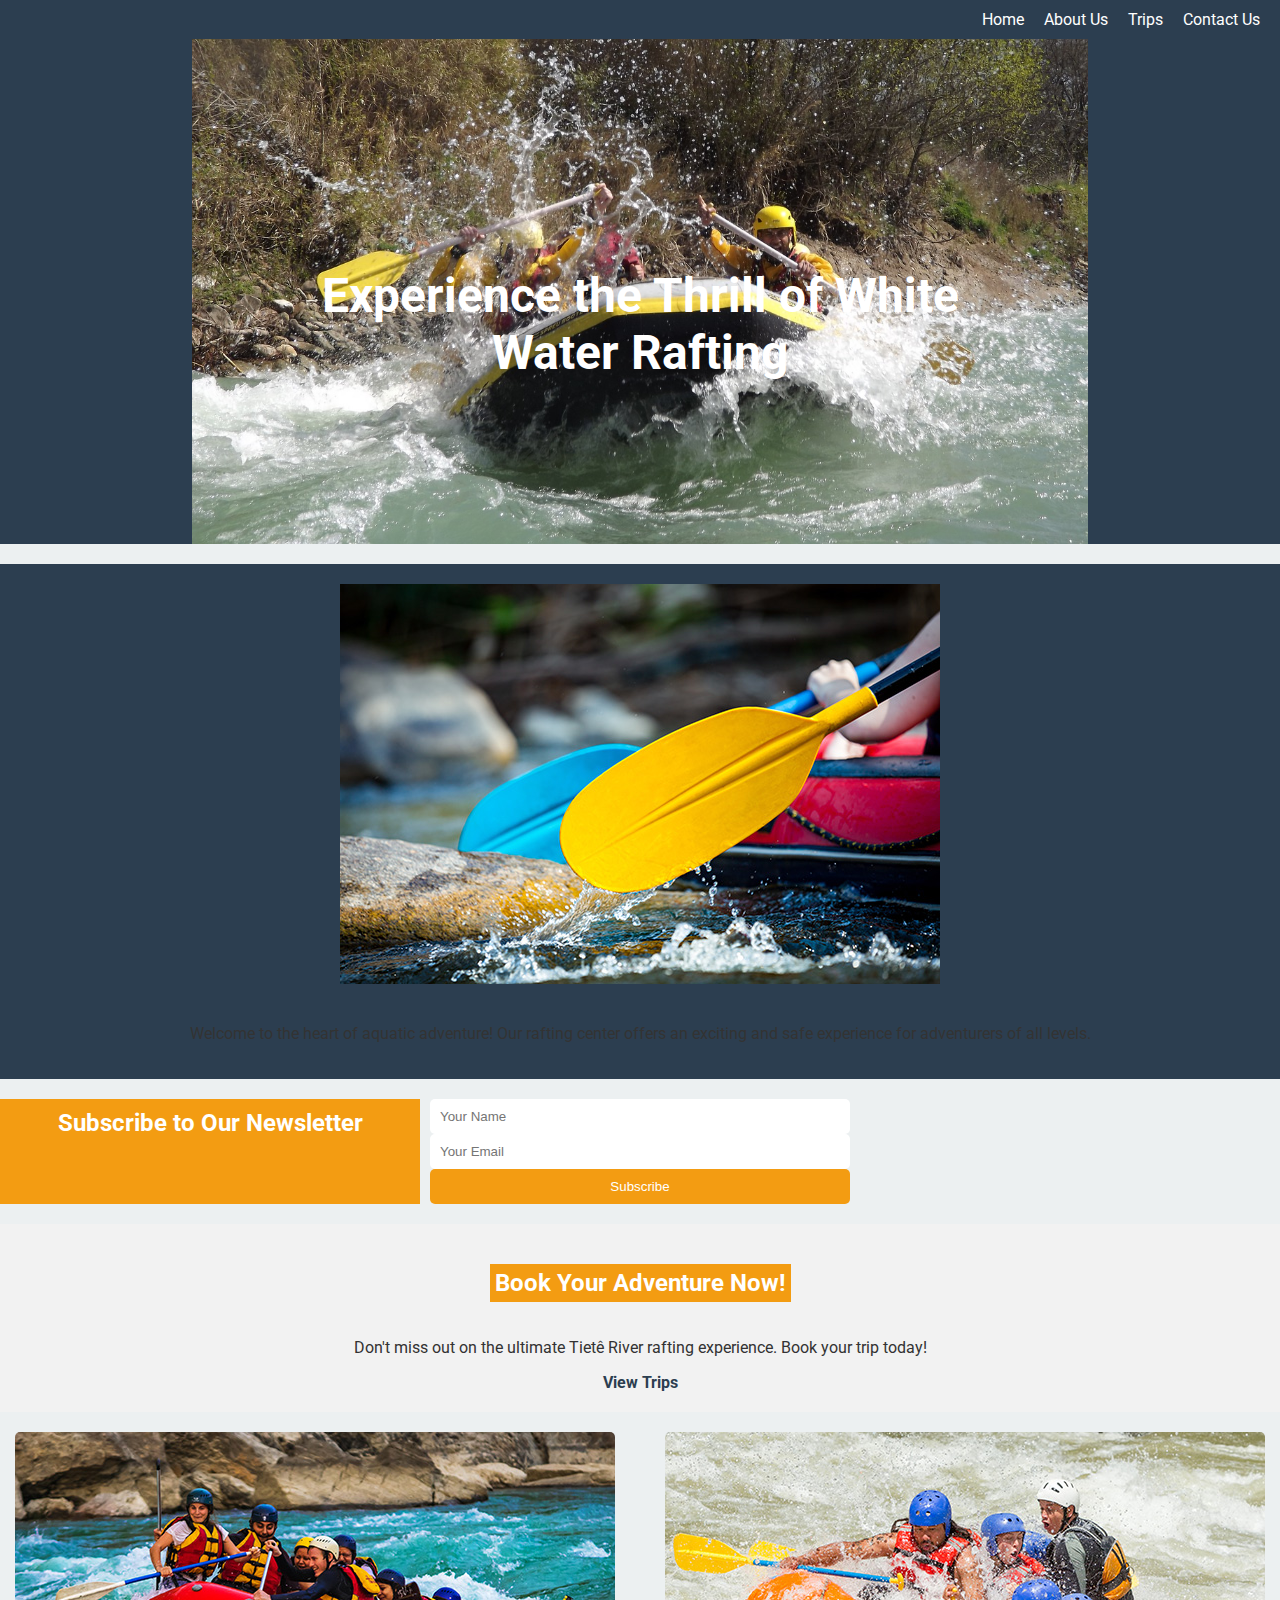
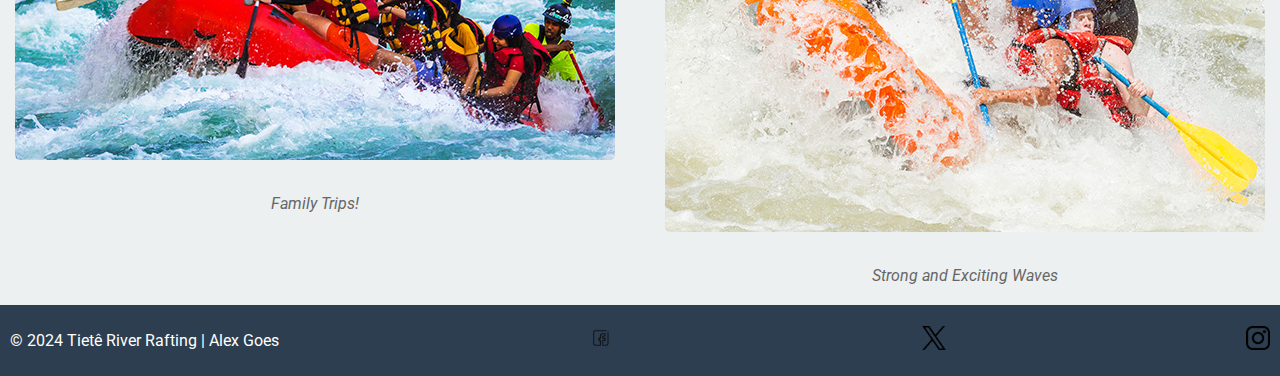
<file: wwr/index.html>
<!DOCTYPE html>
<html lang="en">
<head>
    <meta charset="UTF-8">
    <meta name="viewport" content="width=device-width, initial-scale=1.0">
    <title>Index: Rafting on the Tietê River!</title>
    <meta name="description" content="Experience the thrill of white water rafting on the Tietê River!">
    <meta name="author" content="Alex Goes">
    <link rel="stylesheet" href="styles/rafting.css">
</head>
<body>
    <header>
        <nav>
            <ul>
                <li><a href="https://alxgoes.github.io/wdd130/wwr/index.html">Home</a></li>
                <li><a href="https://alxgoes.github.io/wdd130/wwr/about.html">About Us</a></li>
                <li><a href="https://alxgoes.github.io/wdd130/wwr/trips.html">Trips</a></li>
                <li><a href="https://alxgoes.github.io/wdd130/wwr/contact.html">Contact Us</a></li>
            </ul>
        </nav>
    </header>

    <section class="hero">
        <div class="hero-bg">
            <img src="images/beginner-rafter.jpg" alt="Beginner Rafting Experience">
        </div>
        <h1>Experience the Thrill of White Water Rafting</h1>
    </section>
    

    <article>
        <img src="images/rafting20_600.jpg" alt="Rafting Adventure">
        <p>Welcome to the heart of aquatic adventure! Our rafting center offers an exciting and safe experience for adventurers of all levels.</p>
    </article>

    <section id="newsletter-form">
        <h2>Subscribe to Our Newsletter</h2>
        <form action="process-newsletter.php" method="post">
            <input type="text" name="name" placeholder="Your Name" required>
            <input type="email" name="email" placeholder="Your Email" required>
            <input type="submit" value="Subscribe">
        </form>
    </section>

    <section class="call-to-action">
        <h2>Book Your Adventure Now!</h2>
        <p>Don't miss out on the ultimate Tietê River rafting experience. Book your trip today!</p>
        <a href="https://alxgoes.github.io/wdd130/wwr/trips.html">View Trips</a>
    </section>

    <section class="additional-content">
        <figure>
            <img src="images/rafting18_600.jpg" alt="Family Rafting Trips">
            <figcaption>Family Trips!</figcaption>
        </figure>
        <figure>
            <img src="images/rafting30_600.jpg" alt="Rafting Waves">
            <figcaption>Strong and Exciting Waves</figcaption>
        </figure>
    </section>

    <footer>
        <p>&copy; 2024 Tietê River Rafting | Alex Goes</p>
        <a href="https://www.facebook.com"><img src="images/facebook-icon.png" alt="Facebook"></a>
        <a href="#"><img src="images/x.png" alt="X"></a>
        <a href="https://www.instagram.com"><img src="images/logotipo-do-instagram.png" alt="Instagram"></a>
    </footer>
</body>
</html>
</file>
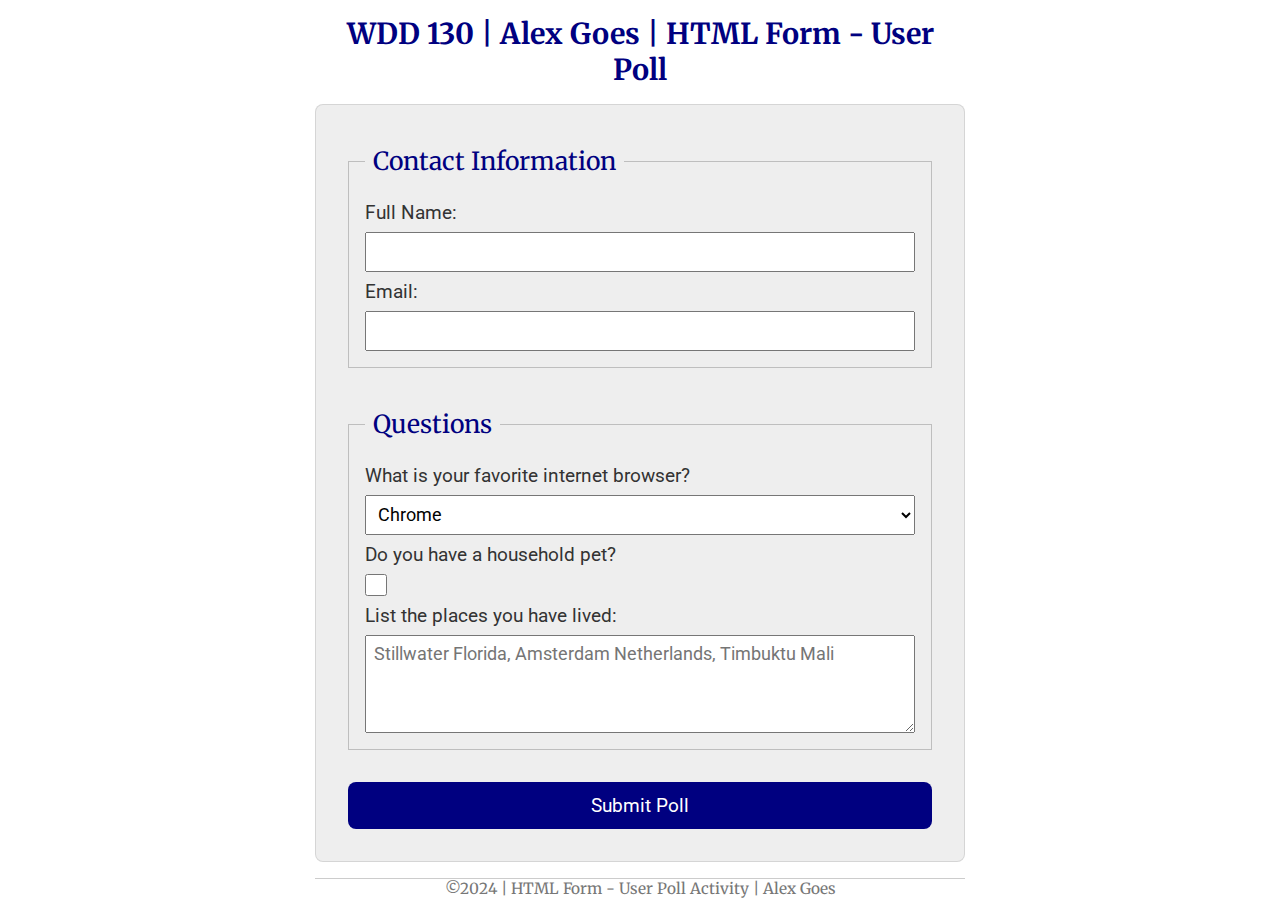
<file: poll-form.html>
<!DOCTYPE html>
<html lang="en-us">
<head>
  <link rel="stylesheet" href="poll-form.css">
  <meta charset="utf-8">
  <meta name="viewport" content="width=device-width, initial-scale=1">
  <title>WDD 130 | HTML Form - User Poll</title>
</head>
<body>
<header>
  <h1>WDD 130 | Alex Goes | HTML Form - User Poll</h1>
</header>
<main>
  <form>
    <fieldset>
      <legend>Contact Information</legend>
      <label for="fullname">Full Name:</label>
      <input type="text" id="fullname" name="fullname">
      <label for="useremail">Email:</label>
      <input type="email" id="useremail" name="useremail">
    </fieldset>
    <fieldset>
      <legend>Questions</legend>
      <label for="browser">What is your favorite internet browser?</label>
      <select id="browser" name="browser">
        <option value="chrome">Chrome</option>
        <option value="firefox">Firefox</option>
        <option value="safari">Safari</option>
        <option value="edge">Edge</option>
        <option value="brave">Brave</option>
        <option value="other">Other</option>
      </select>
      <label for="pet">Do you have a household pet?</label>
      <input type="checkbox" id="pet" name="pet">
      <label for="feedback">List the places you have lived:</label>
      <textarea id="feedback" name="feedback" rows="4" placeholder="Stillwater Florida, Amsterdam Netherlands, Timbuktu Mali"></textarea>
    </fieldset>
    <button type="submit">Submit Poll</button>
  </form>
</main>
<footer>
  <p>©2024 | HTML Form - User Poll Activity | Alex Goes</p>
</footer>
</body>
</html>
</file>
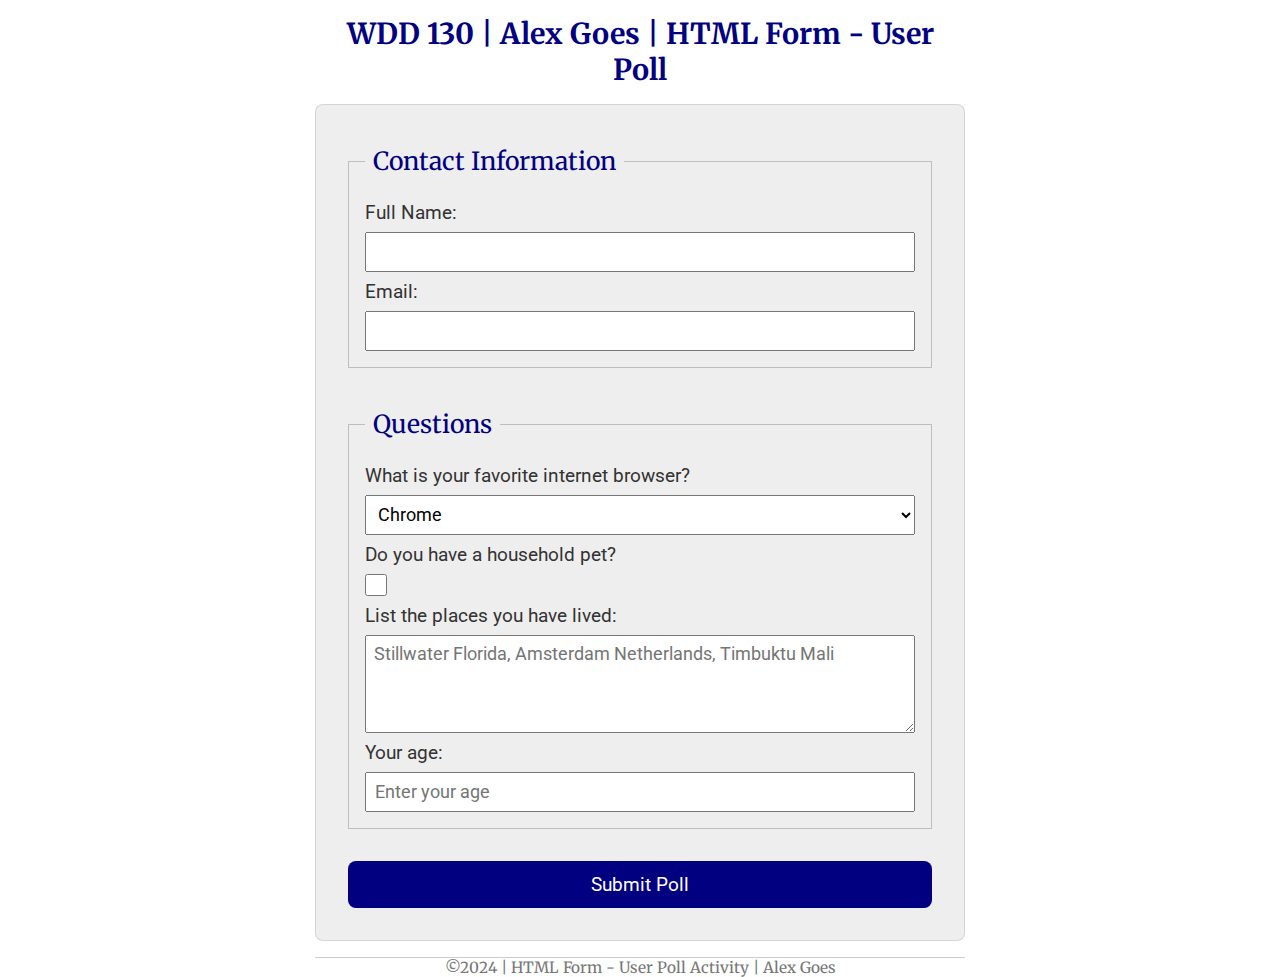
<file: quiz.html>
<!DOCTYPE html>
<html lang="en-us">
<head>
  <link rel="stylesheet" href="styles/quiz.css">
  <meta charset="utf-8">
  <meta name="viewport" content="width=device-width, initial-scale=1">
  <meta name="description" content="A user poll form to gather preferences on internet browsers, pet ownership, and places lived.">
  <meta name="author" content="Alex Goes">
  <title>WDD 130 | HTML Form - User Poll</title>
</head>
<body>
<header>
  <h1>WDD 130 | Alex Goes | HTML Form - User Poll</h1>
</header>
<main>
  <form>
    <fieldset>
      <legend>Contact Information</legend>
      <!-- Assuming fullname and useremail are not part of the quiz elements -->
      <label for="fullname">Full Name:</label>
      <input type="text" id="fullname" name="fullname">
      <label for="useremail">Email:</label>
      <input type="email" id="useremail" name="useremail">
    </fieldset>
    <fieldset>
      <legend>Questions</legend>
      <label for="q1">What is your favorite internet browser?</label>
      <select id="q1" name="q1">
        <option value="chrome">Chrome</option>
        <option value="firefox">Firefox</option>
        <option value="safari">Safari</option>
        <option value="edge">Edge</option>
        <option value="brave">Brave</option>
        <option value="other">Other</option>
      </select>
      <label for="q2">Do you have a household pet?</label>
      <input type="checkbox" id="q2" name="q2">
      <label for="q3">List the places you have lived:</label>
      <textarea id="q3" name="q3" rows="4" placeholder="Stillwater Florida, Amsterdam Netherlands, Timbuktu Mali"></textarea>
      <label for="q4">Your age:</label>
      <input type="number" id="q4" name="q4" placeholder="Enter your age">
    </fieldset>
    <button type="submit">Submit Poll</button>
  </form>
</main>
<footer>
  <p>©2024 | HTML Form - User Poll Activity | Alex Goes</p>
</footer>
</body>
</html>
</file>
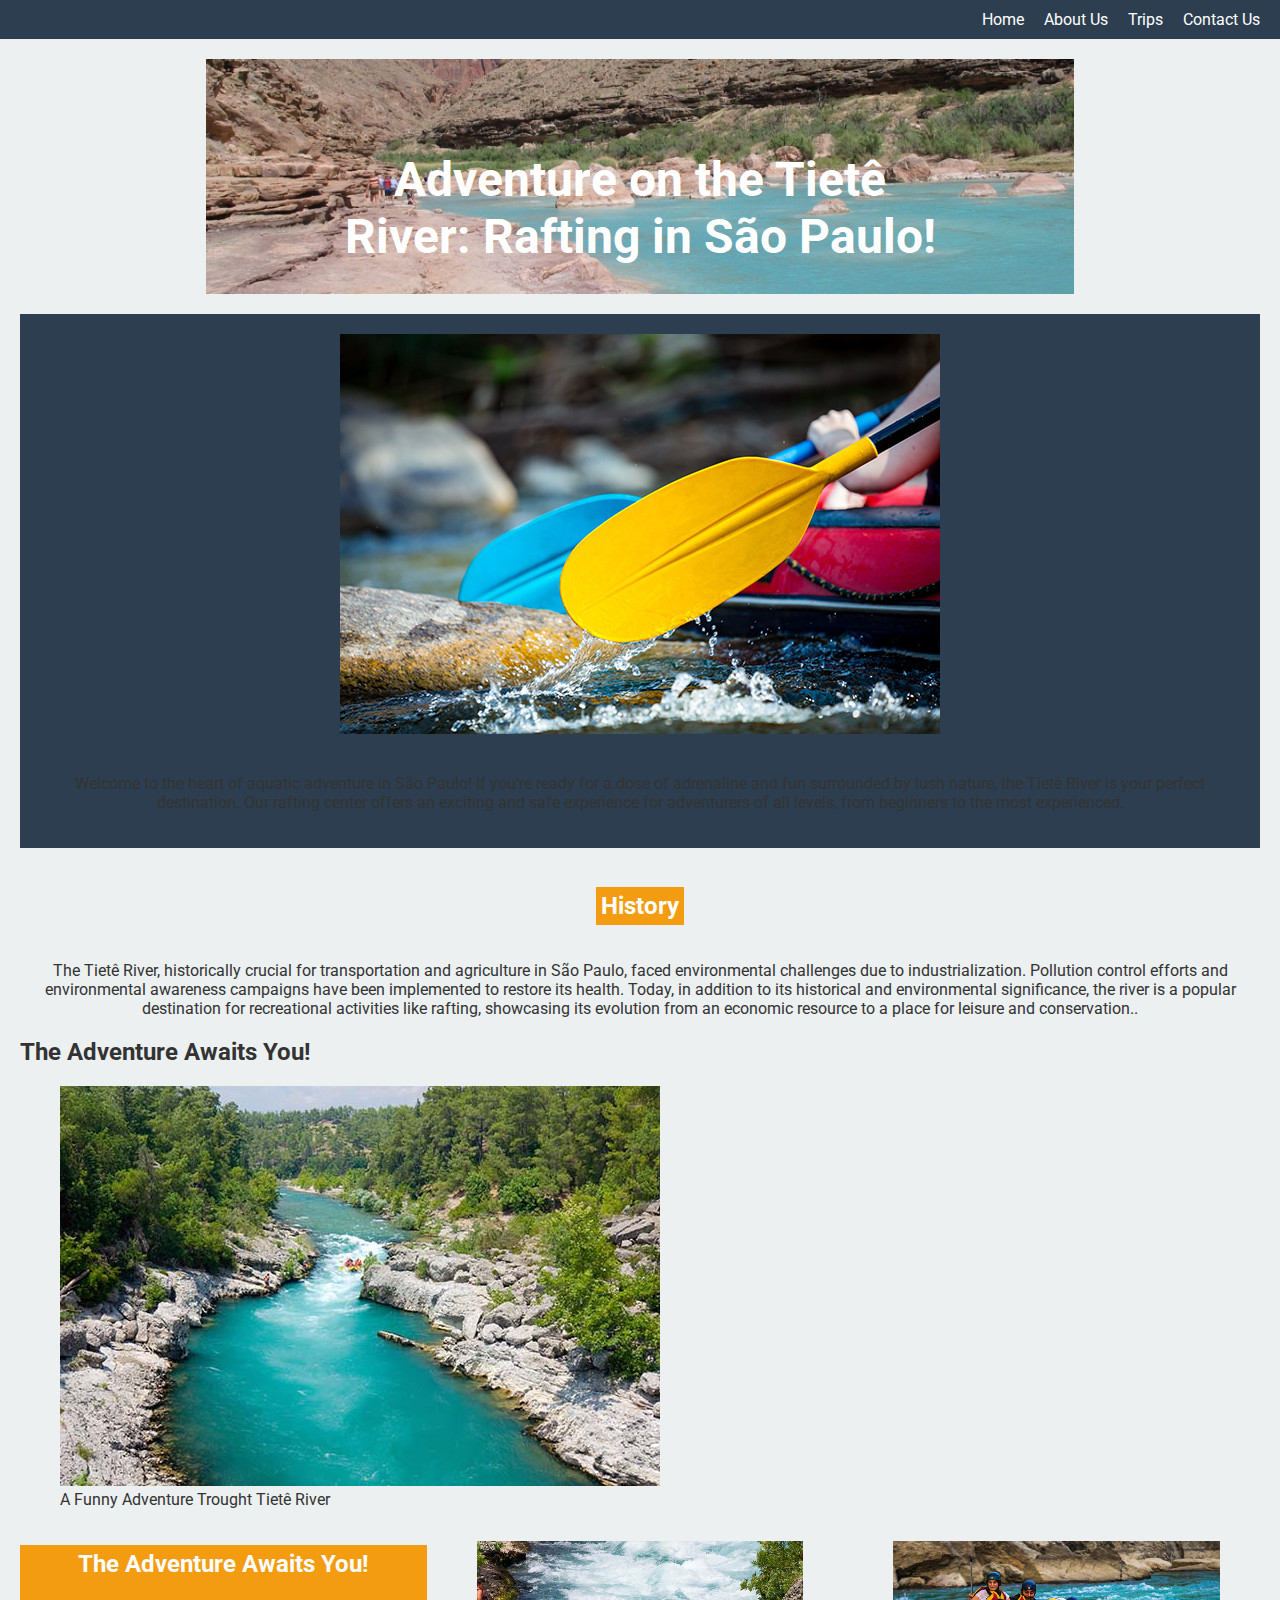
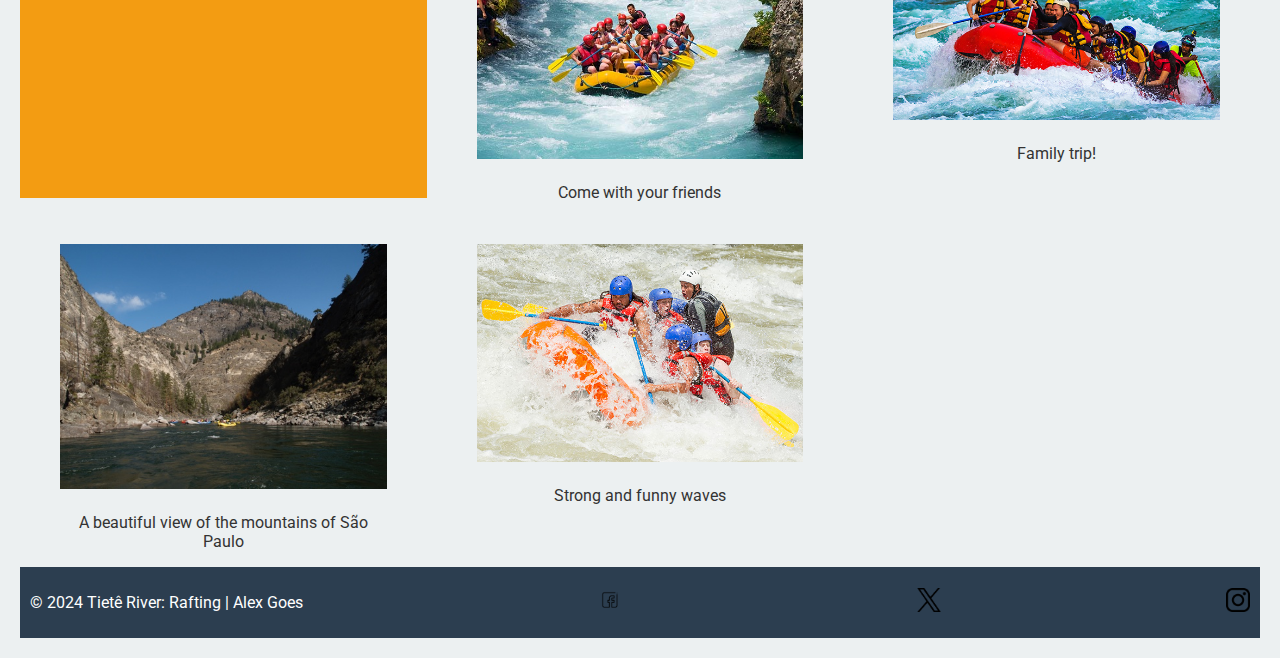
<file: wwr/about.html>
<!DOCTYPE html>
<html lang="en">
    <head>
        <meta charset="UTF-8">
        <meta name="viewport" content="width=device-width, initial-scale=1.0">
        <title>About Us: Welcome to Wild Thrills: Rafting on the Tietê River!</title>
        <meta name="description" content="Rafting on Tietê">
        <meta name="author" content="Alex Goes">
        <link rel="stylesheet" href="styles/rafting.css">
    </head>    
<body>
    <header>
        <nav>
            <ul>
                <li><a href="https://alxgoes.github.io/wdd130/wwr/index.html">Home</a></li>
                <li><a href="https://alxgoes.github.io/wdd130/wwr/about.html">About Us</a></li>
                <li><a href="https://alxgoes.github.io/wdd130/wwr/trips.html">Trips</a></li>
                <li><a href="https://alxgoes.github.io/wdd130/wwr/contact.html">Contact Us</a></li>
        </nav>
    </header>
    <main>
        <div class="hero">
            <img src="images/littlecolorado-wide.jpg" alt="Rafting Hero Image">
            <h1>Adventure on the Tietê River: Rafting in São Paulo!</h1>
        </div>

        <article>
            <img src="images/rafting20_600.jpg" alt="Happy Customer">
            <p>Welcome to the heart of aquatic adventure in São Paulo! If you're ready for a dose of adrenaline and fun surrounded by lush nature, the Tietê River is your perfect destination. Our rafting center offers an exciting and safe experience for adventurers of all levels, from beginners to the most experienced.</p>
        </article>

        <section>
            <h2>History</h2>
            <p>The Tietê River, historically crucial for transportation and agriculture in São Paulo, faced environmental challenges due to industrialization. Pollution control efforts and environmental awareness campaigns have been implemented to restore its health. Today, in addition to its historical and environmental significance, the river is a popular destination for recreational activities like rafting, showcasing its evolution from an economic resource to a place for leisure and conservation..</p>
        </section>
    <h2>The Adventure Awaits You!</h2>
    <figure>
        <img src="images/rafting58_600.jpg" alt="Rafting Adventure">
        <figcaption>A Funny Adventure Trought Tietê River </figcaption>
    </figure>
    <section>
        <h2>The Adventure Awaits You!</h2>
        <figure>
            <img src="images/rafting53_600.jpg" alt="Rafting Adventure">
            <figcaption>Come with your friends</figcaption>
        </figure>
        <figure>
            <img src="images/rafting18_600.jpg" alt="Rafting Adventure">
            <figcaption>Family trip!</figcaption>
        </figure>
        <figure>
            <img src="images/salmon-boats.jpg" alt="Rafting Adventure">
            <figcaption>A beautiful view of the mountains of São Paulo</figcaption>
        </figure>
        <figure>
            <img src="images/rafting30_600.jpg" alt="Rafting Adventure">
            <figcaption>Strong and funny waves</figcaption>
        </figure>
    </section>
</section>
    <footer>
        <p>&copy; 2024 Tietê River: Rafting | Alex Goes</p>
        <a href="#"><img src="images/facebook-icon.png" alt="Facebook"></a>
        <a href="#"><img src="images/x.png" alt="X"></a>
        <a href="#"><img src="images/logotipo-do-instagram.png" alt="Instagram"></a>
    </footer>
</body>
</html>
</file>
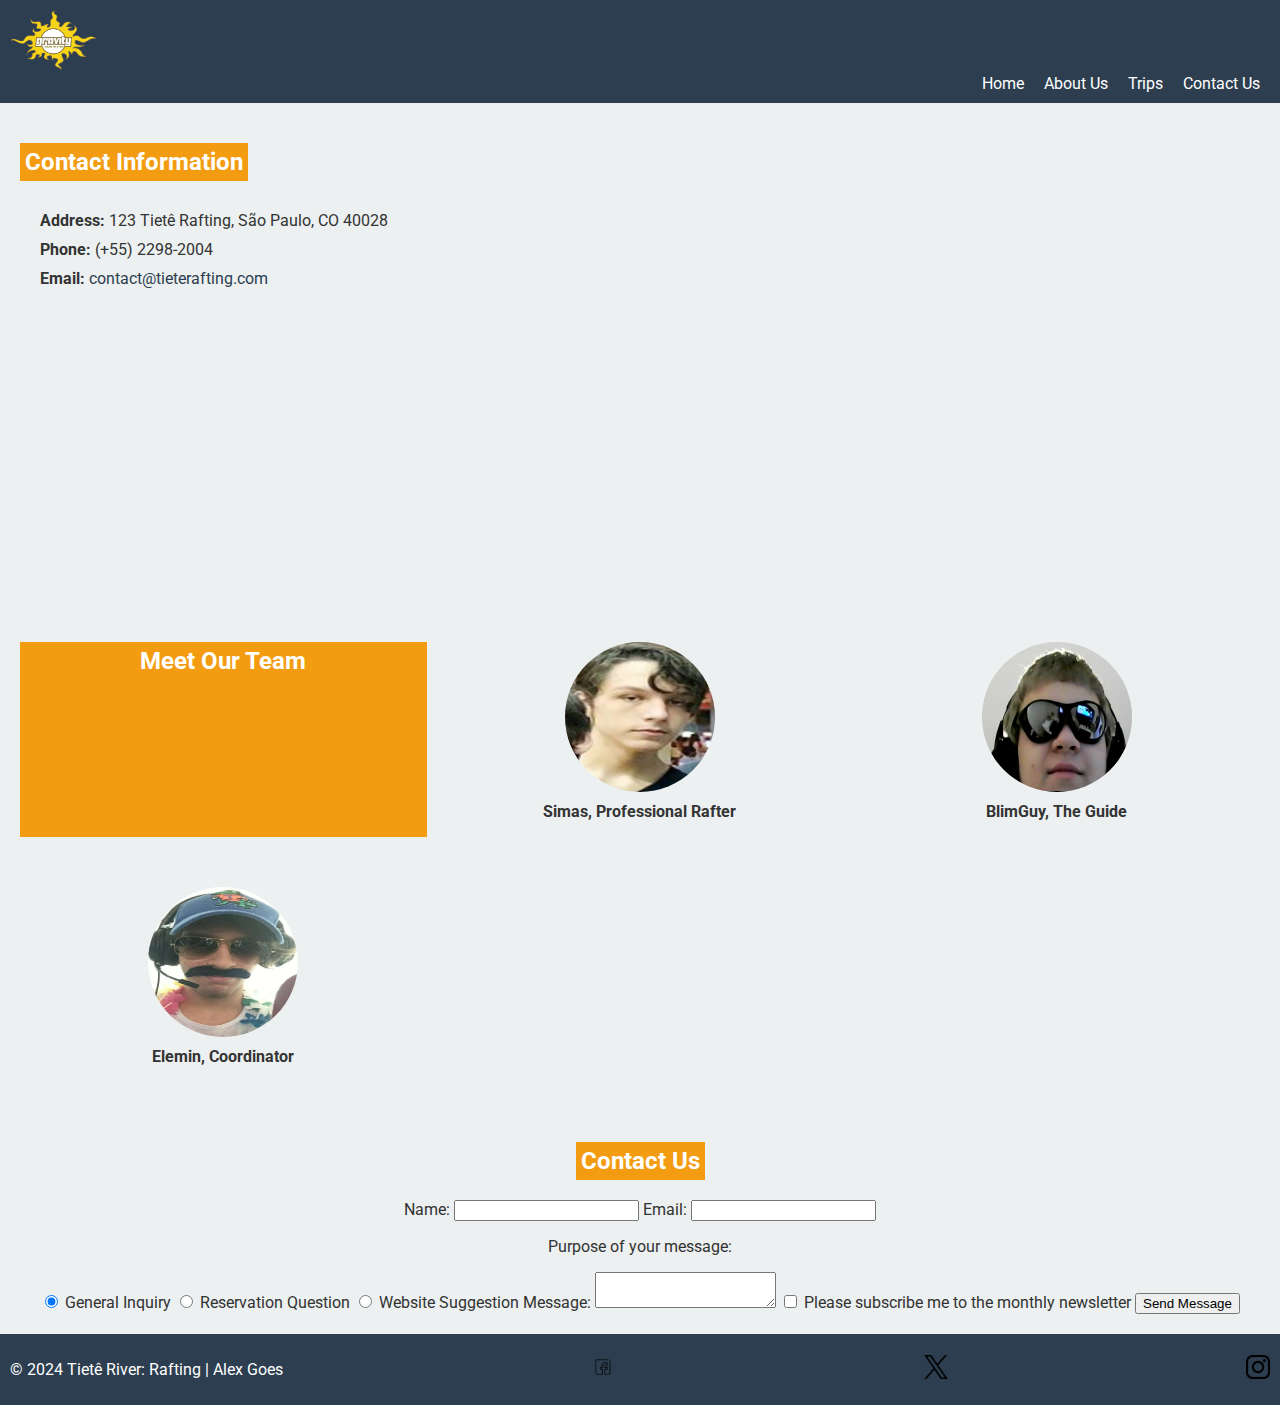
<file: wwr/contact.html>
<!DOCTYPE html>
<html lang="en">
<head>
    <meta charset="UTF-8">
    <meta name="viewport" content="width=device-width, initial-scale=1.0">
    <title>Contact Us - Rafting Adventures</title>
    <meta name="description" content="Contact Rafting Adventures for general inquiries, reservations, or suggestions. Reach out to us via phone, email, or visit our location.">
    <link rel="stylesheet" href="styles/rafting.css">
</head>
<body>
    <header>
        <div class="header-content">
            <img src="images/gravity.png" alt="Rafting Adventures Logo" class="logo">
            <nav>
                <ul>
                <li><a href="https://alxgoes.github.io/wdd130/wwr/index.html">Home</a></li>
                <li><a href="https://alxgoes.github.io/wdd130/wwr/about.html">About Us</a></li>
                <li><a href="https://alxgoes.github.io/wdd130/wwr/trips.html">Trips</a></li>
                <li><a href="https://alxgoes.github.io/wdd130/wwr/contact.html">Contact Us</a></li>
                </ul>
            </nav>
        </div>
    </header>
    <main>
        <section id="company-info">
            <h2>Contact Information</h2>
            <p><strong>Address:</strong> 123 Tietê Rafting, São Paulo, CO 40028</p>
            <p><strong>Phone:</strong> (+55) 2298-2004 </p>
            <p><strong>Email:</strong> <a href="mailto:contact@tieterafting.com">contact@tieterafting.com</a></p>
            <div id="map">
                <iframe src="https://www.google.com/maps/embed?pb=!1m18!1m12!1m3!1d59129.26061257972!2d-48.79177297402764!3d-22.1420299173886!2m3!1f0!2f0!3f0!3m2!1i1024!2i768!4f13.1!3m3!1m2!1s0x9490a8db4d7e03a3%3A0xbd13c3cba5ec2156!2sRio%20Tiet%C3%AA!5e0!3m2!1spt-BR!2sbr!4v1716689487529!5m2!1spt-BR!2sbr" allowfullscreen="" loading="lazy" referrerpolicy="no-referrer-when-downgrade"></iframe>
            </div>
        </section>
        <section id="team">
            <h2>Meet Our Team</h2>
            <div class="employee">
                <img src="images/ozne.png" alt="Employee 1">
                <p>Simas, Professional Rafter</p>
            </div>
            <div class="employee">
                <img src="images/BLIMBLIMJONAS.png" alt="Employee 2">
                <p>BlimGuy, The Guide </p>
            </div>
            <div class="employee">
                <img src="images/ELEMIN.png" alt="Employee 3">
                <p>Elemin, Coordinator</p>
            </div>
        </section>
        <section id="contact-form">
            <h2>Contact Us</h2>
            <form action="submit_form.php" method="post">
                <label for="name">Name:</label>
                <input type="text" id="name" name="name" required>
                
                <label for="email">Email:</label>
                <input type="email" id="email" name="email" required>
                
                <p>Purpose of your message:</p>
                <label><input type="radio" name="purpose" value="General Inquiry" checked> General Inquiry</label>
                <label><input type="radio" name="purpose" value="Reservation Question"> Reservation Question</label>
                <label><input type="radio" name="purpose" value="Website Suggestion"> Website Suggestion</label>
                
                <label for="message">Message:</label>
                <textarea id="message" name="message" required></textarea>
                
                <label><input type="checkbox" name="subscribe"> Please subscribe me to the monthly newsletter</label>
                
                <button type="submit">Send Message</button>
            </form>
        </section>
    </main>
    <footer>
        <p>&copy; 2024 Tietê River: Rafting | Alex Goes</p>
        <a href="#"><img src="images/facebook-icon.png" alt="Facebook"></a>
        <a href="#"><img src="images/x.png" alt="X"></a>
        <a href="#"><img src="images/logotipo-do-instagram.png" alt="Instagram"></a>
    </footer>
</body>
</html>
</file>
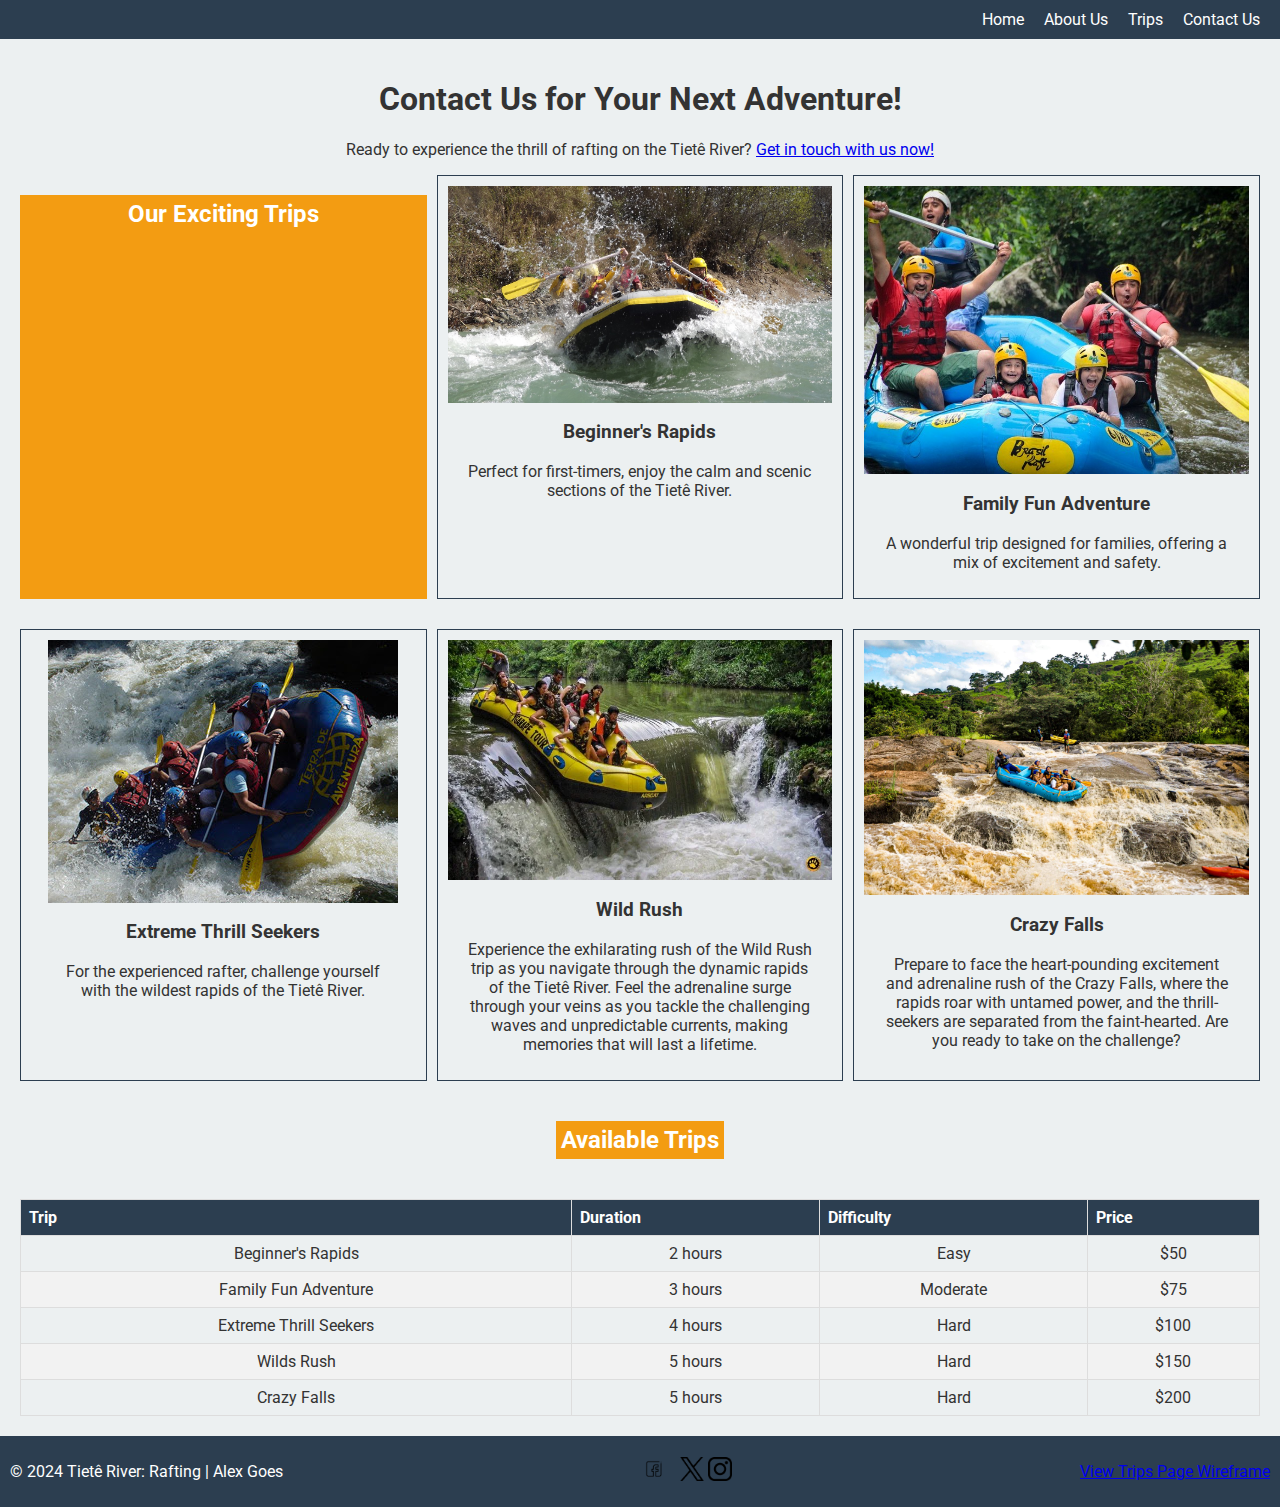
<file: wwr/trips.html>
<!DOCTYPE html>
<html lang="en">
<head>
    <meta charset="UTF-8">
    <meta name="viewport" content="width=device-width, initial-scale=1.0">
    <title>Trips: Explore Our Rafting Adventures on the Tietê River!</title>
    <meta name="description" content="Discover various rafting trips on the Tietê River.">
    <meta name="author" content="Alex Goes">
    <link rel="stylesheet" href="styles/rafting.css">
</head>
<body>
    <header>
        <nav>
            <ul>
                <li><a href="https://alxgoes.github.io/wdd130/wwr/index.html">Home</a></li>
                <li><a href="https://alxgoes.github.io/wdd130/wwr/about.html">About Us</a></li>
                <li><a href="https://alxgoes.github.io/wdd130/wwr/trips.html">Trips</a></li>
                <li><a href="https://alxgoes.github.io/wdd130/wwr/contact.html">Contact Us</a></li>
            </ul>
        </nav>
    </header>
    <main>
        <section class="cta">
            <h1>Contact Us for Your Next Adventure!</h1>
            <p>Ready to experience the thrill of rafting on the Tietê River? <a href="contact.html">Get in touch with us now!</a></p>
        </section>

        <section class="trip-details">
            <h2>Our Exciting Trips</h2>
            <div class="trip">
                <img src="images/beginner-rafter.jpg" alt="Beginner's Rapids">
                <h3>Beginner's Rapids</h3>
                <p>Perfect for first-timers, enjoy the calm and scenic sections of the Tietê River.</p>
            </div>
            <div class="trip">
                <img src="images/rafting-family.jpg" alt="Family Fun Adventure">
                <h3>Family Fun Adventure</h3>
                <p>A wonderful trip designed for families, offering a mix of excitement and safety.</p>
            </div>
            <div class="trip">
                <img src="images/rafting-hard.jpg" alt="Extreme Thrill Seekers">
                <h3>Extreme Thrill Seekers</h3>
                <p>For the experienced rafter, challenge yourself with the wildest rapids of the Tietê River.</p>
            </div>
            <div class="trip">
                <img src="images/wild-rush.png" alt="Wild Rush">
                <h3>Wild Rush</h3>
                <p>Experience the exhilarating rush of the Wild Rush trip as you navigate through the dynamic rapids of the Tietê River. Feel the adrenaline surge through your veins as you tackle the challenging waves and unpredictable currents, making memories that will last a lifetime.</p>
            </div>
            <div class="trip">
                <img src="images/CrazyFalls.jpg" alt="Crazy Falls">
                <h3>Crazy Falls</h3>
                <p>Prepare to face the heart-pounding excitement and adrenaline rush of the Crazy Falls, where the rapids roar with untamed power, and the thrill-seekers are separated from the faint-hearted. Are you ready to take on the challenge?</p>
                </div>
            </section>
    
            <section class="trip-table">
                <h2>Available Trips</h2>
                <table>
                    <thead>
                        <tr>
                            <th>Trip</th>
                            <th>Duration</th>
                            <th>Difficulty</th>
                            <th>Price</th>
                        </tr>
                    </thead>
                    <tbody>
                        <tr>
                            <td>Beginner's Rapids</td>
                            <td>2 hours</td>
                            <td>Easy</td>
                            <td>$50</td>
                        </tr>
                        <tr>
                            <td>Family Fun Adventure</td>
                            <td>3 hours</td>
                            <td>Moderate</td>
                            <td>$75</td>
                        </tr>
                        <tr>
                            <td>Extreme Thrill Seekers</td>
                            <td>4 hours</td>
                            <td>Hard</td>
                            <td>$100</td>
                        </tr>
                        <tr>
                            <td>Wilds Rush</td>
                            <td>5 hours</td>
                            <td>Hard</td>
                            <td>$150</td>
                        </tr>
                        <tr>
                            <td>Crazy Falls</td>
                            <td>5 hours</td>
                            <td>Hard</td>
                            <td>$200</td>
                        </tr>
                    </tbody>
                </table>
            </section>
        </main>
        <footer>
            <p>&copy; 2024 Tietê River: Rafting | Alex Goes</p>
            <div class="social-icons">
                <a href="#"><img src="images/facebook-icon.png" alt="Facebook"></a>
                <a href="#"><img src="images/x.png" alt="X"></a>
                <a href="#"><img src="images/logotipo-do-instagram.png" alt="Instagram"></a>
            </div>
            <p><a href="images/trips-wireframe.png">View Trips Page Wireframe</a></p>
        </footer>
    </body>
    </html>
</file>
<file: wwr/styles/rafting.css>
@import url('https://fonts.googleapis.com/css2?family=Roboto:ital,wght@0,100;0,300;0,400;0,500;0,700;0,900;1,100;1,300;1,400;1,500;1,700;1,900&display=swap');

:root {
    --primary-color: #2c3e50; /* Azul escuro */
    --secondary-color: #f39c12; /* Laranja */
    --background-color: #ecf0f1; /* Cinza claro */
    --footer-img-width: 24px;
    --footer-img-height: auto;
}

body {
    font-family: 'Roboto', sans-serif;
    margin: 0;
    padding: 0;
    background-color: var(--background-color);
    color: #333;
}

header {
    background-color: var(--primary-color);
    color: #fff;
    padding: 10px;
    display: grid;
    grid-template-columns: 1fr auto;
    align-items: center;
    gap: 10px;
}

header img {
    max-height: 60px;
    width: auto;
}

header nav {
    justify-self: end;
}

nav ul {
    list-style-type: none;
    margin: 0;
    padding: 0;
    display: flex;
    justify-content: space-between;
    align-items: center;
}

nav ul li {
    display: inline;
    margin-right: 20px;
}

nav ul li:last-child {
    margin-right: 0; 
}

nav ul li a {
    text-decoration: none;
    color: #fff;
}

nav a:hover {
    color: var(--secondary-color);
}

main {
    padding: 20px;
}

.hero {
    position: relative;
    margin-bottom: 20px; 
}

.hero-bg {
    background-color: var(--primary-color); 
    text-align: center; 
}

.hero img {
    margin-left: auto;
    margin-right: auto;
    width: 70%;
    display: block;
}

.hero h1 {
    position: absolute;
    top: 50%;
    left: 50%;
    transform: translate(-50%, -50%);
    font-size: 3rem;
    text-align: center;
    color: #fff;
}

article {
    background-color: var(--primary-color);
    padding: 20px;
    margin-bottom: 20px; 
    text-align: center;
    position: relative; 
}

article img {
    max-width: 100%; 
    margin: 0 auto 20px; 
}

section {
    text-align: center;
    position: relative; 
}

section img {
    max-width: 100%; 
    margin-bottom: 20px; 
}

section h2 {
    background-color: var(--secondary-color);
    color: #fff;
    padding: 5px;
    display: inline-block;
}

section p {
    padding: 0 20px;
}

section:nth-of-type(2) {
    display: grid;
    grid-template-columns: repeat(3, 1fr);
    gap: 10px;
}

section.trip-details .trip {
    background-color: var(--background-color);
    border: 1px solid var(--primary-color);
    padding: 10px;
    margin-bottom: 20px;
}

section.trip-details .trip img {
    max-width: 100%;
    height: auto;
    display: block;
    margin: 0 auto;
}

.trip-table table {
    width: 100%;
    border-collapse: collapse;
    margin-top: 20px;
}

.trip-table table th,
.trip-table table td {
    border: 1px solid #ddd;
    padding: 8px;
}

.trip-table table th {
    background-color: var(--primary-color);
    color: white;
    text-align: left;
}

.trip-table table tr:nth-child(even) {
    background-color: #f2f2f2;
}

footer {
    background-color: var(--primary-color);
    color: #fff;
    text-align: center;
    padding: 10px;
    position: relative;
    display: flex;
    justify-content: space-between;
    align-items: center;
}

footer img {
    width: var(--footer-img-width); 
    height: var(--footer-img-height);
}

footer a {
    margin-left: 10px;
}

footer a:last-child {
    margin-left: 0;
}


#company-info {
    text-align: left;
    margin-bottom: 20px;
}

#company-info p {
    margin: 10px 0;
}

#company-info a {
    color: var(--primary-color);
    text-decoration: none;
}

#company-info a:hover {
    text-decoration: underline;
}

#map iframe {
    width: 100%;
    height: 300px;
    border: 0;
}

#team {
    margin-bottom: 20px;
}

#team .employee {
    text-align: center;
    margin: 20px 10px;
}

#team .employee img {
    width: 150px;
    height: 150px;
    border-radius: 50%;
    display: block;
    margin: 0 auto;
}

#team .employee p {
    margin-top: 10px;
    font-weight: bold;
}

/* Alterações específicas para a home page */
#newsletter-form {
    margin-bottom: 20px;
    display: grid;
    gap: 10px;
}

#newsletter-form h2 {
    background-color: var(--secondary-color);
    color: #ffffff;
    padding: 10px;
    text-align: center;
    margin: 0;
}

#newsletter-form input[type="text"],
#newsletter-form input[type="email"],
#newsletter-form input[type="submit"] {
    width: 100%;
    padding: 10px;
    border: none;
    border-radius: 5px;
    box-sizing: border-box;
}

#newsletter-form input[type="submit"] {
    background-color: var(--secondary-color);
    color: #fff;
    cursor: pointer;
    transition: background-color 0.3s ease;
}

#newsletter-form input[type="submit"]:hover {
    background-color: #d6ab38;
}

.call-to-action {
    background-color: #f2f2f2; /* Cinza claro */
    padding: 20px;
    text-align: center;
    margin-bottom: 20px;
}

.call-to-action a {
    color: var(--primary-color);
    text-decoration: none;
    font-weight: bold;
}

.call-to-action a:hover {
    color: var(--secondary-color);
}

.additional-content {
    display: grid;
    grid-template-columns: repeat(auto-fit, minmax(300px, 1fr));
    gap: 20px;
    margin-top: 20px;
    margin-bottom: 20px;
}

.additional-content figure {
    margin: 0;
}

.additional-content img {
    max-width: 100%;
    height: auto;
    border-radius: 5px;
}

.additional-content figcaption {
    margin-top: 10px;
    font-style: italic;
    color: #666;
}
</file>
<file: poll-form.css>
@import url('https://fonts.googleapis.com/css2?family=Merriweather&family=Roboto&display=swap');

* {
     margin: 0;
     padding: 0;
     box-sizing: border-box;
   }* 

   body {
     font-family: 'Merriweather', Georgia, serif;
     font-size: 1.2em;
     color: #333;
     background: #fff;
   }

   header {
     margin: 0 auto;
     width: 650px;
   }

   h1 {
     margin: 1rem;
     font-size: 1.5em;
     color: navy;
     text-align: center;
   }

   form {
     width: 650px;
     margin: 0 auto;
     padding: 1rem;
     border: 1px solid rgba(0, 0, 0, 0.1);
     border-radius: 0.5rem;
     background-color: #eee;
     display: grid;
   }

   fieldset {
     display: grid;
     grid-gap: 0.5rem;
     margin: 1rem;
     border: 1px solid rgba(0, 0, 0, 0.2);
     padding: 1rem;
   }

   legend {
     padding: 0.5rem;
     color: navy;
     font-size: 1.3em;
   }

   label, input, button, select, textarea {
     font-family: 'Roboto', Arial, sans-serif;
   }

   label {
     text-align: left;
     padding-right: 1rem;
   }

   input, select, textarea {
      padding: 0.5rem;
      font-size: 1.1rem;
   }

   input[type="checkbox"] {
      width: 22px;
      height: 22px;
      vertical-align: bottom;
    }

    button {
      margin: 1rem;
      background-color: navy;
      color: #fff;
      border: none;
      border-radius: 0.5rem;
      padding: 0.75rem;
      font-size: 1.2rem;
    }

    button:hover {
      background-color: darkgreen;
    }

    footer {
      margin: 1rem auto 0;
      width: 650px;
      text-align: center;
      font-size: 0.8em;
      color: #777;
      border-top: 1px solid #ccc;
    }

    .form-item {
     display: grid;
     align-items: center;
   }

   .column1 {
     grid-template-columns: 3fr 1fr;
     margin: 0.5rem 0;
   }

   .column2 {
      grid-template-columns: 1fr 2fr;
    }
</file>
<file: styles/quiz.css>
@import url('https://fonts.googleapis.com/css2?family=Merriweather&family=Roboto&display=swap');

* {
     margin: 0;
     padding: 0;
     box-sizing: border-box;
   }* 

   body {
     font-family: 'Merriweather', Georgia, serif;
     font-size: 1.2em;
     color: #333;
     background: #fff;
   }

   header {
     margin: 0 auto;
     width: 650px;
   }

   h1 {
     margin: 1rem;
     font-size: 1.5em;
     color: navy;
     text-align: center;
   }

   form {
     width: 650px;
     margin: 0 auto;
     padding: 1rem;
     border: 1px solid rgba(0, 0, 0, 0.1);
     border-radius: 0.5rem;
     background-color: #eee;
     display: grid;
   }

   fieldset {
     display: grid;
     grid-gap: 0.5rem;
     margin: 1rem;
     border: 1px solid rgba(0, 0, 0, 0.2);
     padding: 1rem;
   }

   legend {
     padding: 0.5rem;
     color: navy;
     font-size: 1.3em;
   }

   label, input, button, select, textarea {
     font-family: 'Roboto', Arial, sans-serif;
   }

   label {
     text-align: left;
     padding-right: 1rem;
   }

   input, select, textarea {
      padding: 0.5rem;
      font-size: 1.1rem;
   }

   input[type="checkbox"] {
      width: 22px;
      height: 22px;
      vertical-align: bottom;
    }

    button {
      margin: 1rem;
      background-color: navy;
      color: #fff;
      border: none;
      border-radius: 0.5rem;
      padding: 0.75rem;
      font-size: 1.2rem;
    }

    button:hover {
      background-color: darkgreen;
    }

    footer {
      margin: 1rem auto 0;
      width: 650px;
      text-align: center;
      font-size: 0.8em;
      color: #777;
      border-top: 1px solid #ccc;
    }

    .form-item {
     display: grid;
     align-items: center;
   }

   .column1 {
     grid-template-columns: 3fr 1fr;
     margin: 0.5rem 0;
   }

   .column2 {
      grid-template-columns: 1fr 2fr;
    }
</file>
